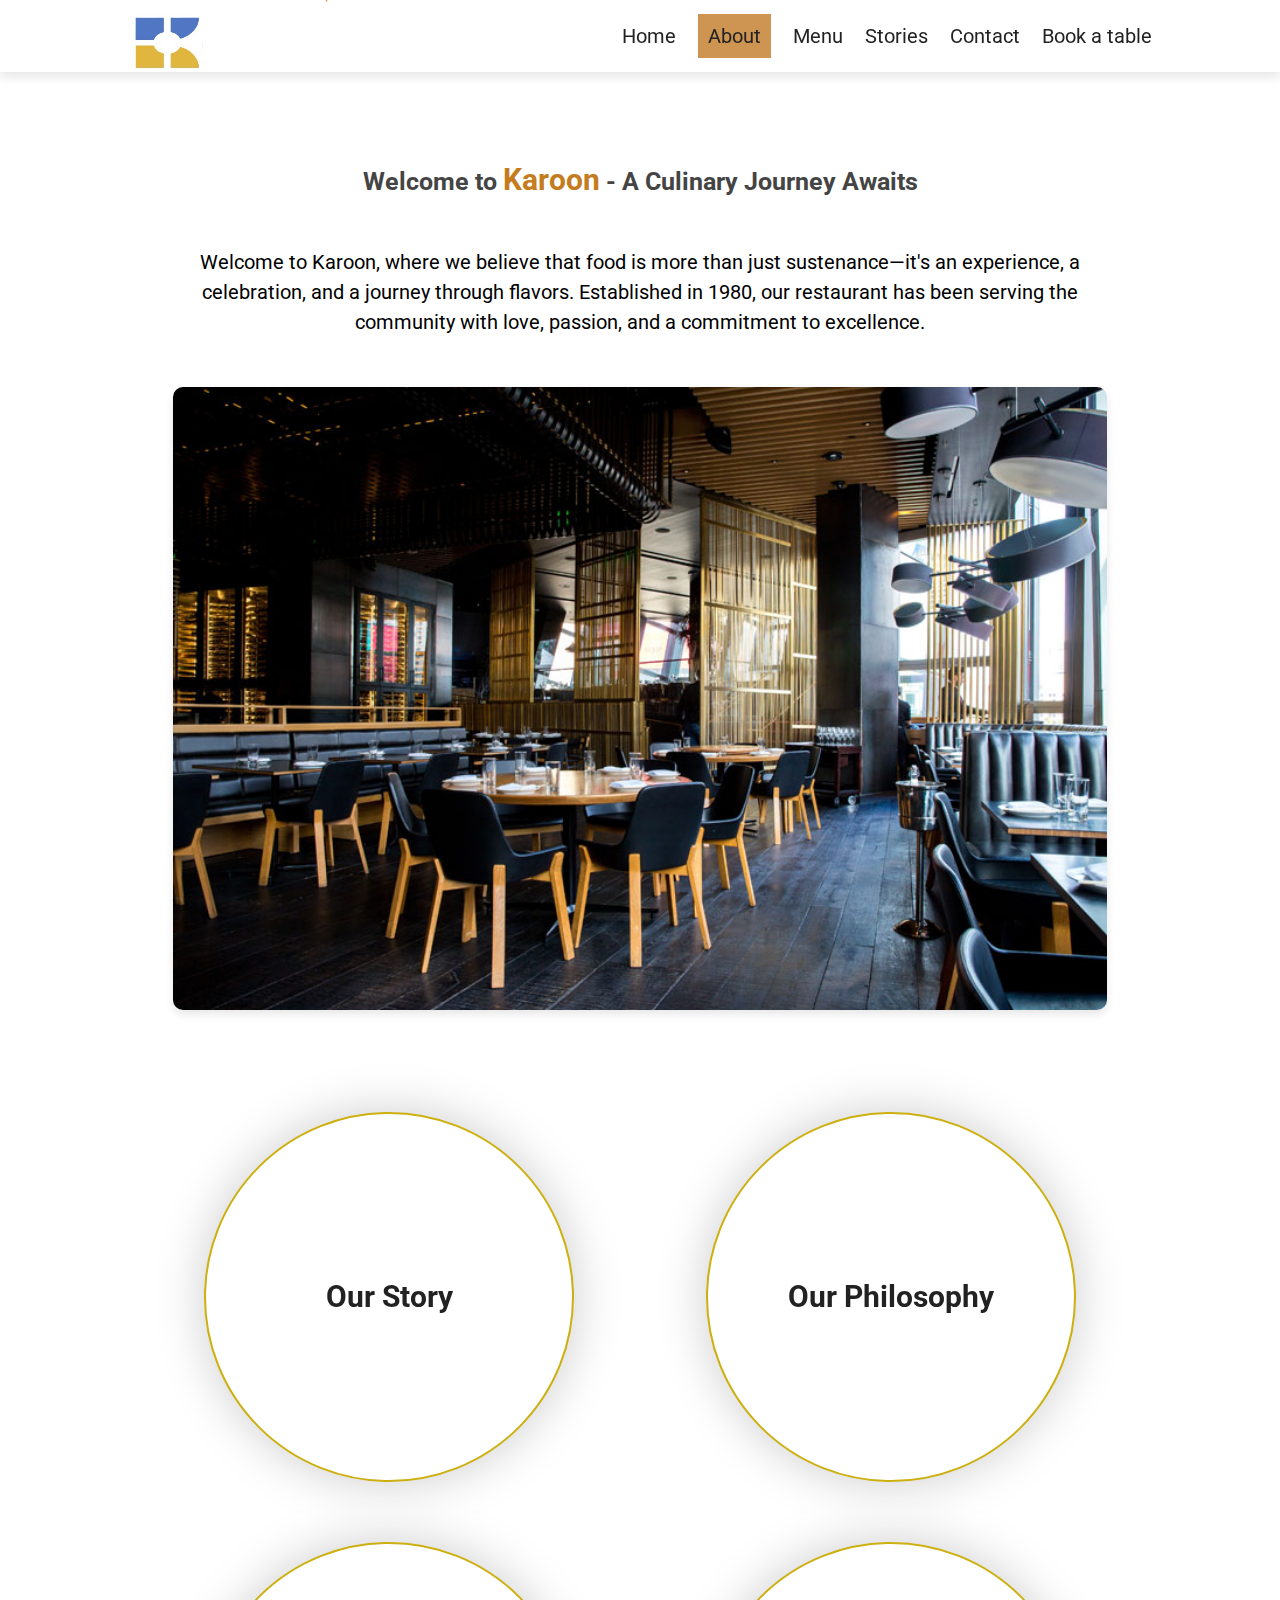
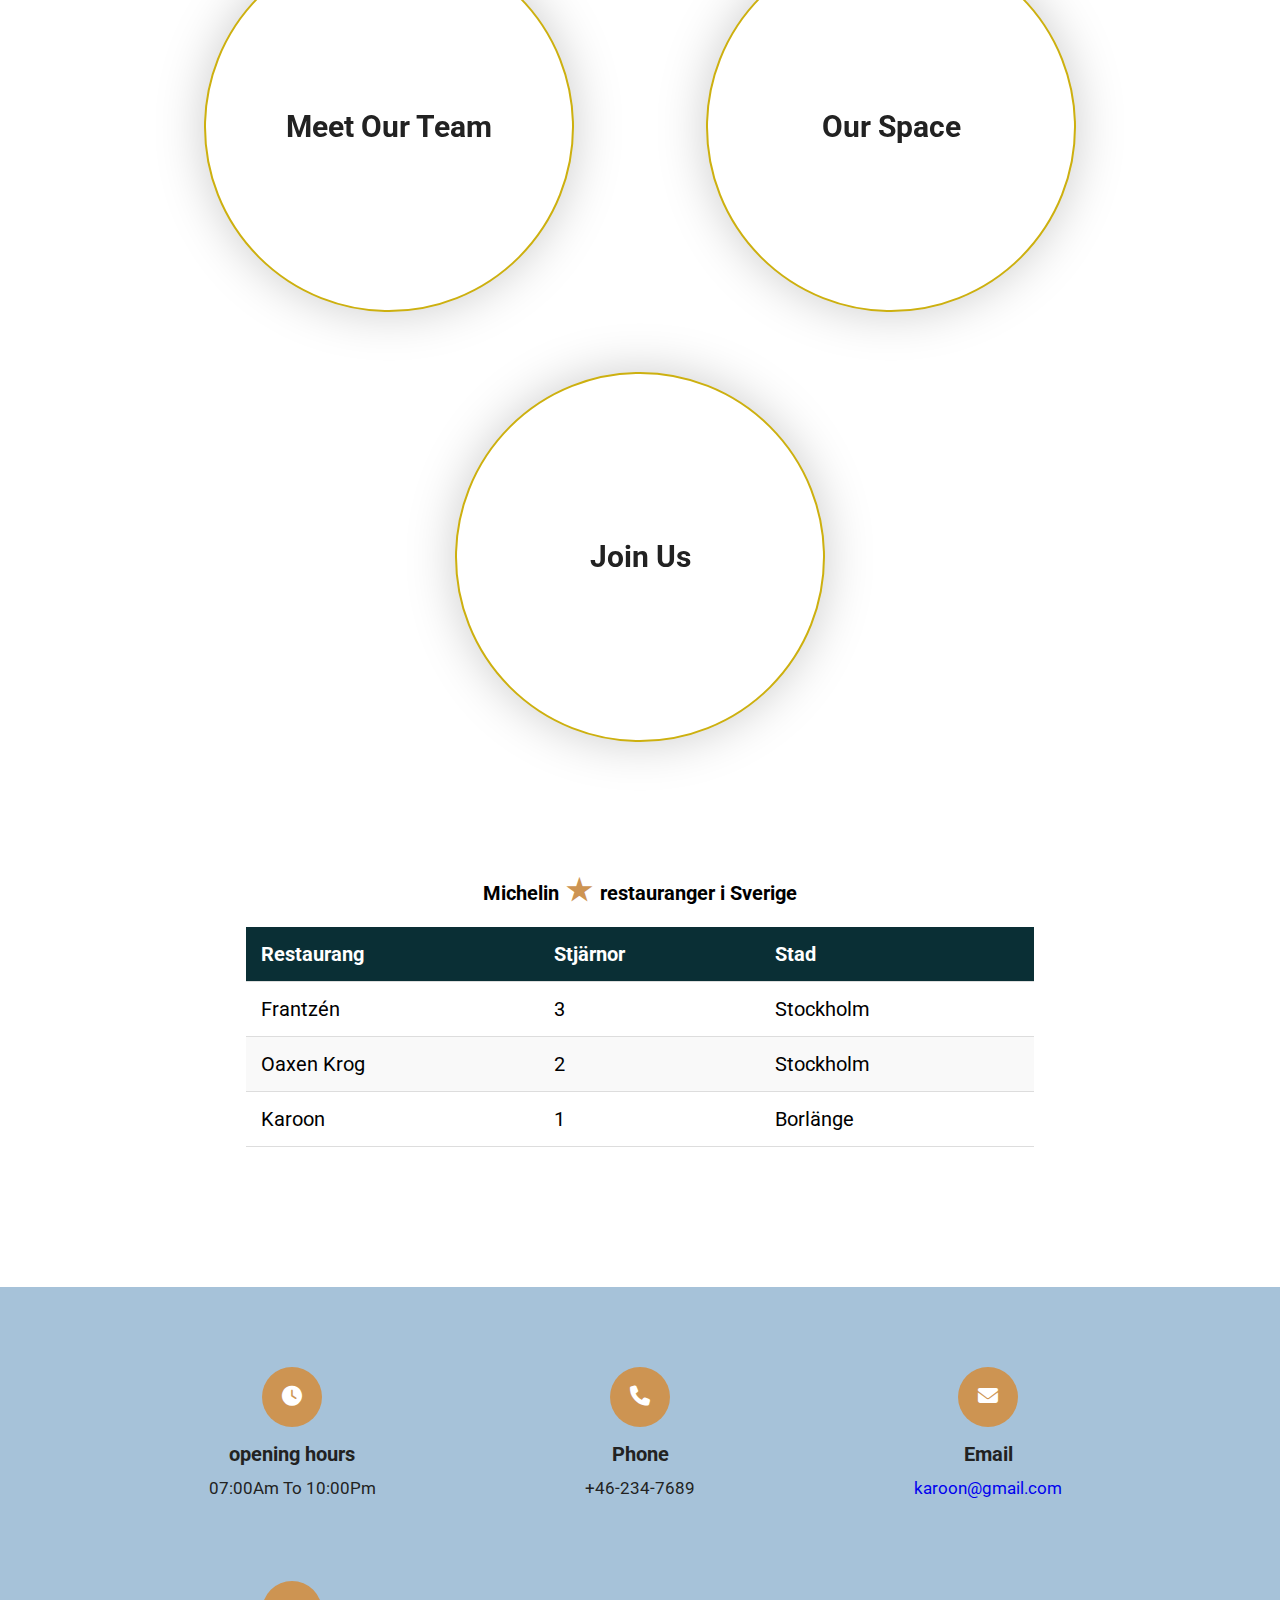
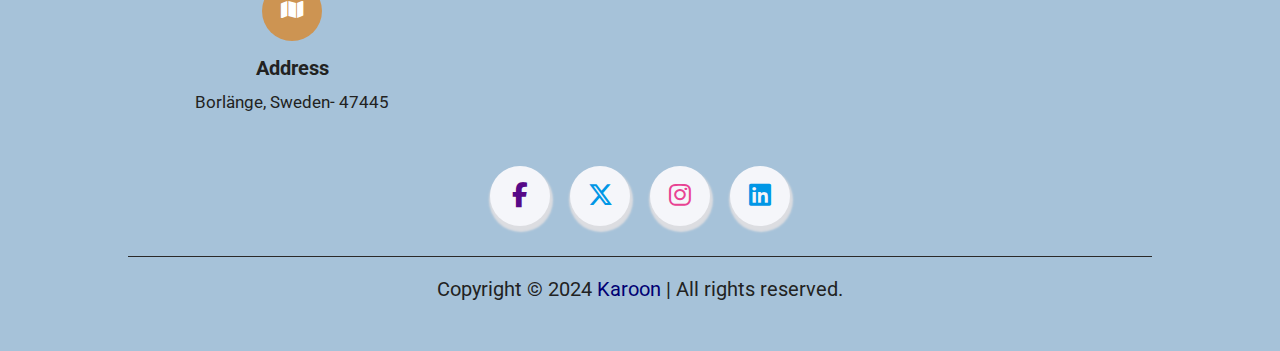
<file: html/about.html>
<!DOCTYPE html>
<html lang="en">

<head>
    <meta charset="UTF-8">
    <meta name="viewport" content="width=device-width, initial-scale=1.0">
    <link rel="stylesheet" href="/css/style.css" class="css">
    <link rel="stylesheet" href="https://cdnjs.cloudflare.com/ajax/libs/font-awesome/6.5.2/css/all.min.css" class="css">
    <link rel="stylesheet" href="https://cdn.jsdelivr.net/npm/swiper@11/swiper-bundle.min.css" />
    <link rel="stylesheet" href="https://fonts.googleapis.com/css2?family=Roboto:wght@400;700&display=swap">
    <title>About - Karoon</title>
    <meta name="description"
        content="Learn about Karoon, our passion for exquisite cuisine, warm hospitality, and our commitment to creating a memorable dining experience. Discover our story and values.">


</head>

<body>
    <!--header section start-->
    <section class="header">
        <a href="/index.html" class="logo"><img src="/img/KAROON-1.jpg" alt="karoon logo"></a>
        <nav class="navbar">
            <a href="/index.html">Home</a>
            <a class="active" href="#">About</a>
            <a href="/html/menu.html">Menu</a>
            <a href="/html/stories.html">Stories</a>
            <a href="/html/contact.html">Contact</a>
            <a href="/html/reservation.html">Book a table</a>

        </nav>
        <div id="menu-btn" class="fas fa-bars">

        </div>


    </section>
    <!--header section end-->

    <!-- About Us Section -->

    <section class="history">
        <div class="container">
            <header class="welcome">
                <h1>Welcome to <span>Karoon</span> - A Culinary Journey Awaits</h1>
                <p>Welcome to Karoon, where we believe that food is more than just
                    sustenance—it's an experience, a celebration, and a journey through flavors. Established
                    in 1980, our restaurant has been serving the community with love, passion, and a
                    commitment to excellence.</p>
                <img src="/img/image_6.jpg" alt="karoon Interior" class="restaurant-img">
            </header>
            <section class="about">
                <div class="flip-card">
                    <div class="flip-card-inner">
                        <div class="flip-card-front">

                            <h2>Our Story</h2>

                        </div>
                        <div class="flip-card-back">

                            <p>At Karoon, we specialize in Middle Eastern Cuisine, blending traditional recipes with
                                modern techniques to create dishes that are both nostalgic and innovative. Our chefs use
                                only the freshest ingredients, sourced locally whenever possible, to ensure that every
                                bite is full of flavor and authenticity.</p>
                        </div>
                    </div>
                </div>

                <div class="flip-card">
                    <div class="flip-card-inner">
                        <div class="flip-card-front">
                            <h2>Our Philosophy</h2>
                        </div>
                        <div class="flip-card-back">
                            <p>Our philosophy is simple: great food, great service, and a warm, welcoming atmosphere. We
                                strive to make every visit to Karoon a memorable experience, whether you're
                                here for a romantic dinner, a family gathering, or a casual meal with friends. We
                                believe in the power of food to bring people together, and we take pride in offering a
                                space where everyone feels at home.</p>
                        </div>
                    </div>
                </div>

                <div class="flip-card">
                    <div class="flip-card-inner">
                        <div class="flip-card-front">
                            <h2>Meet Our Team</h2>
                        </div>
                        <div class="flip-card-back">
                            <p>Our talented team is the heart and soul of Karoon. From our chefs, who bring
                                creativity and expertise to every dish, to our friendly waitstaff, who are always ready
                                to go the extra mile, we are dedicated to providing you with the best dining experience
                                possible. We are a family, and we welcome you to join us.</p>
                        </div>
                    </div>
                </div>

                <div class="flip-card">
                    <div class="flip-card-inner">
                        <div class="flip-card-front">
                            <h2>Our Space</h2>
                        </div>
                        <div class="flip-card-back">
                            <p>Step into Karoon and you'll find an inviting ambiance that reflects our
                                commitment to quality and comfort. Our decor is a blend of Scandinavian Simplicity,
                                creating a space that is both elegant and relaxed. Whether you're seated in our main
                                dining area, at our cozy bar, or on our charming outdoor patio, you'll find the perfect
                                spot to enjoy your meal.</p>
                        </div>
                    </div>
                </div>

                <div class="flip-card">
                    <div class="flip-card-inner">
                        <div class="flip-card-front">
                            <h2>Join Us</h2>
                        </div>
                        <div class="flip-card-back">
                            <p>Come and experience the best of Middle Eastern Cuisine at Karoon. We are open
                                24/7 and offer both dine-in and takeout options. Reservations are
                                recommended, especially on weekends and special occasions. We look forward to welcoming
                                you and sharing our passion for great food and hospitality.</p>
                        </div>
                    </div>
                </div>
            </section>

            <section class="michelin-stars">
                <h2>Michelin<span> ★ </span> restauranger i Sverige</h2>
                <table id="michelin-table">
                    <thead>
                        <tr>
                            <th>Restaurang</th>
                            <th>Stjärnor</th>
                            <th>Stad</th>
                        </tr>
                    </thead>
                    <tbody>
                        <tr>
                            <td>Frantzén</td>
                            <td>3</td>
                            <td>Stockholm</td>
                        </tr>
                        <tr>
                            <td>Oaxen Krog</td>
                            <td>2</td>
                            <td>Stockholm</td>
                        </tr>
                        <tr>
                            <td>Karoon</td>
                            <td>1</td>
                            <td>Borlänge</td>
                        </tr>
                    </tbody>
                </table>
            </section>
        </div>
    </section>

    <!--footer section-->
    <section class="footer">
        <div class="icon-container">
            <div class="icons">
                <i class="fas fa-clock"></i>
                <h3>opening hours</h3>
                <p>07:00Am To 10:00Pm</p>
            </div>
            <div class="icons">
                <i class="fas fa-phone"></i>
                <h3>Phone</h3>
                <p>+46-234-7689</p>
            </div>
            <div class="icons">
                <i class="fas fa-envelope"></i>
                <h3>Email</h3>
                <p> <a href="mailto:karoon@gmail.com">karoon@gmail.com</a></p>
            </div>
            <div class="icons">
                <i class="fas fa-map"></i>
                <h3>Address</h3>
                <p>Borlänge, Sweden- 47445</p>
            </div>
        </div>
        <div class="share">
            <a href="https://www.facebook.com/" class="facebook fab fa-facebook-f"></a>
            <a href="https://twitter.com/" class="x fab fa-x-twitter"></a>
            <a href="https://www.instagram.com/" class="insta fab fa-instagram"></a>
            <a href="https://www.linkedin.com/" class="linkedin fab fa-linkedin"></a>
        </div>
        <div class="credit">Copyright &copy; 2024 <span> Karoon</span> | All rights reserved.</div>

    </section>











    <script src="https://cdn.jsdelivr.net/npm/swiper@11/swiper-bundle.min.js"></script>
    <script type="module" src="/js/script.js"></script>

</body>

</html>
</file>
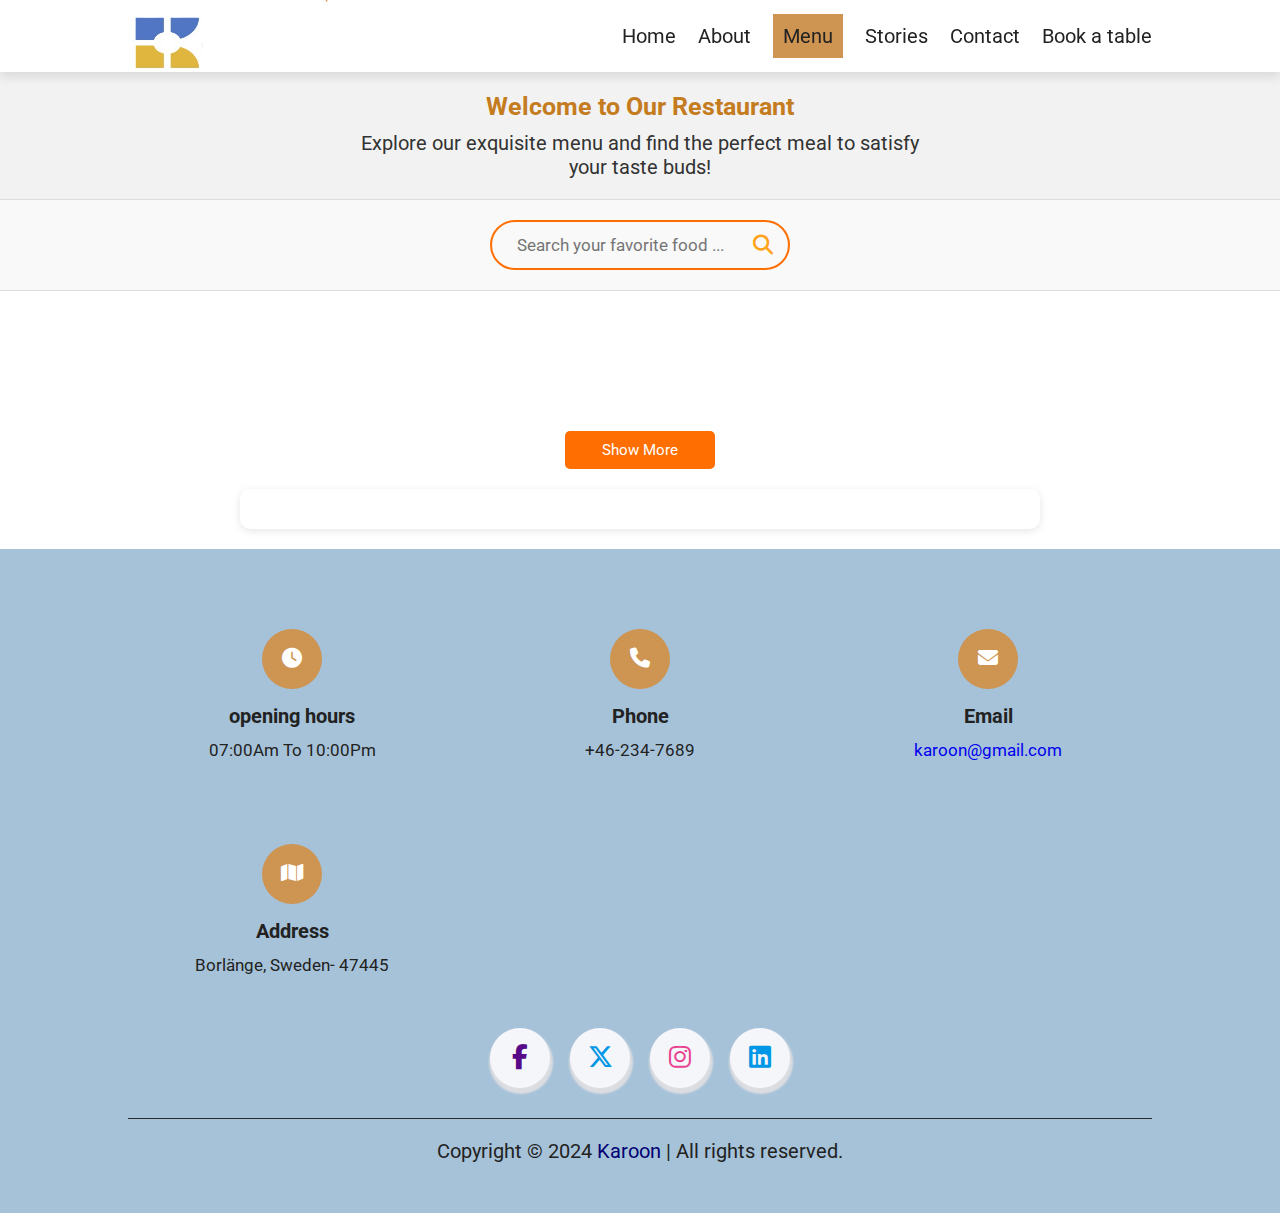
<file: html/menu.html>
<!DOCTYPE html>
<html lang="en">

<head>
    <meta charset="UTF-8">
    <meta name="viewport" content="width=device-width, initial-scale=1.0">
    <link rel="stylesheet" href="/css/style.css" class="css">

    <link rel="stylesheet" href="https://cdnjs.cloudflare.com/ajax/libs/font-awesome/6.5.2/css/all.min.css" class="css">
    <link rel="stylesheet" href="https://cdn.jsdelivr.net/npm/swiper@11/swiper-bundle.min.css" />
    <title>Menu - Karoon</title>
    <meta name="description"
        content="Explore the diverse menu at Karoon! From appetizers to desserts, enjoy our exquisite cuisine crafted with the finest ingredients.">

</head>

<body>
    <!--header section start-->
    <section class="header">
        <a href="/index.html" class="logo"><img src="/img/KAROON-1.jpg" alt="karoon logo"></a>
        <nav class="navbar">
            <a href="/index.html">Home</a>
            <a href="/html/about.html">About</a>
            <a class="active" href="#">Menu</a>
            <a href="/html/stories.html">Stories</a>
            <a href="/html/contact.html">Contact</a>
            <a href="/html/reservation.html">Book a table</a>

        </nav>
        <div id="menu-btn" class="fas fa-bars"></div>


    </section>
    <!--header section end-->
    <section class="head">
        <h1>Welcome to Our Restaurant</h1>
        <p>Explore our exquisite menu and find the perfect meal to satisfy your taste buds!</p>
    </section>
    <section class="search-section">
        <form class="input-container">
            <input type="text" class="input" placeholder="Search your favorite food ..." />

            <i class="fa-solid fa-magnifying-glass magnifier"></i>
        </form>
    </section>
    <main>
        <section class="ingredients">
            <!-- Cards will be dynamically inserted here -->
        </section>
        <button class="load-more">Show More</button>
    </main>
    <section id="meal-details" class="meal-details">
        <!-- Meal details will be displayed here -->
    </section>


    <!--footer section-->
    <section class="footer">
        <div class="icon-container">
            <div class="icons">
                <i class="fas fa-clock"></i>
                <h3>opening hours</h3>
                <p>07:00Am To 10:00Pm</p>
            </div>
            <div class="icons">
                <i class="fas fa-phone"></i>
                <h3>Phone</h3>
                <p>+46-234-7689</p>
            </div>
            <div class="icons">
                <i class="fas fa-envelope"></i>
                <h3>Email</h3>
                <p> <a href="mailto:karoon@gmail.com">karoon@gmail.com</a></p>
            </div>
            <div class="icons">
                <i class="fas fa-map"></i>
                <h3>Address</h3>
                <p>Borlänge, Sweden- 47445</p>
            </div>
        </div>
        <div class="share">
            <div class="share">
                <a href="https://www.facebook.com/" class="facebook fab fa-facebook-f"></a>
                <a href="https://twitter.com/" class="x fab fa-x-twitter"></a>
                <a href="https://www.instagram.com/" class="insta fab fa-instagram"></a>
                <a href="https://www.linkedin.com/" class="linkedin fab fa-linkedin"></a>
            </div>
        </div>
        <div class="credit">Copyright &copy; 2024 <span> Karoon</span> | All rights reserved.</div>

    </section>











    <script src="https://cdn.jsdelivr.net/npm/swiper@11/swiper-bundle.min.js"></script>

    <script type="module" src="/js/script.js"></script>

</body>

</html>
</file>
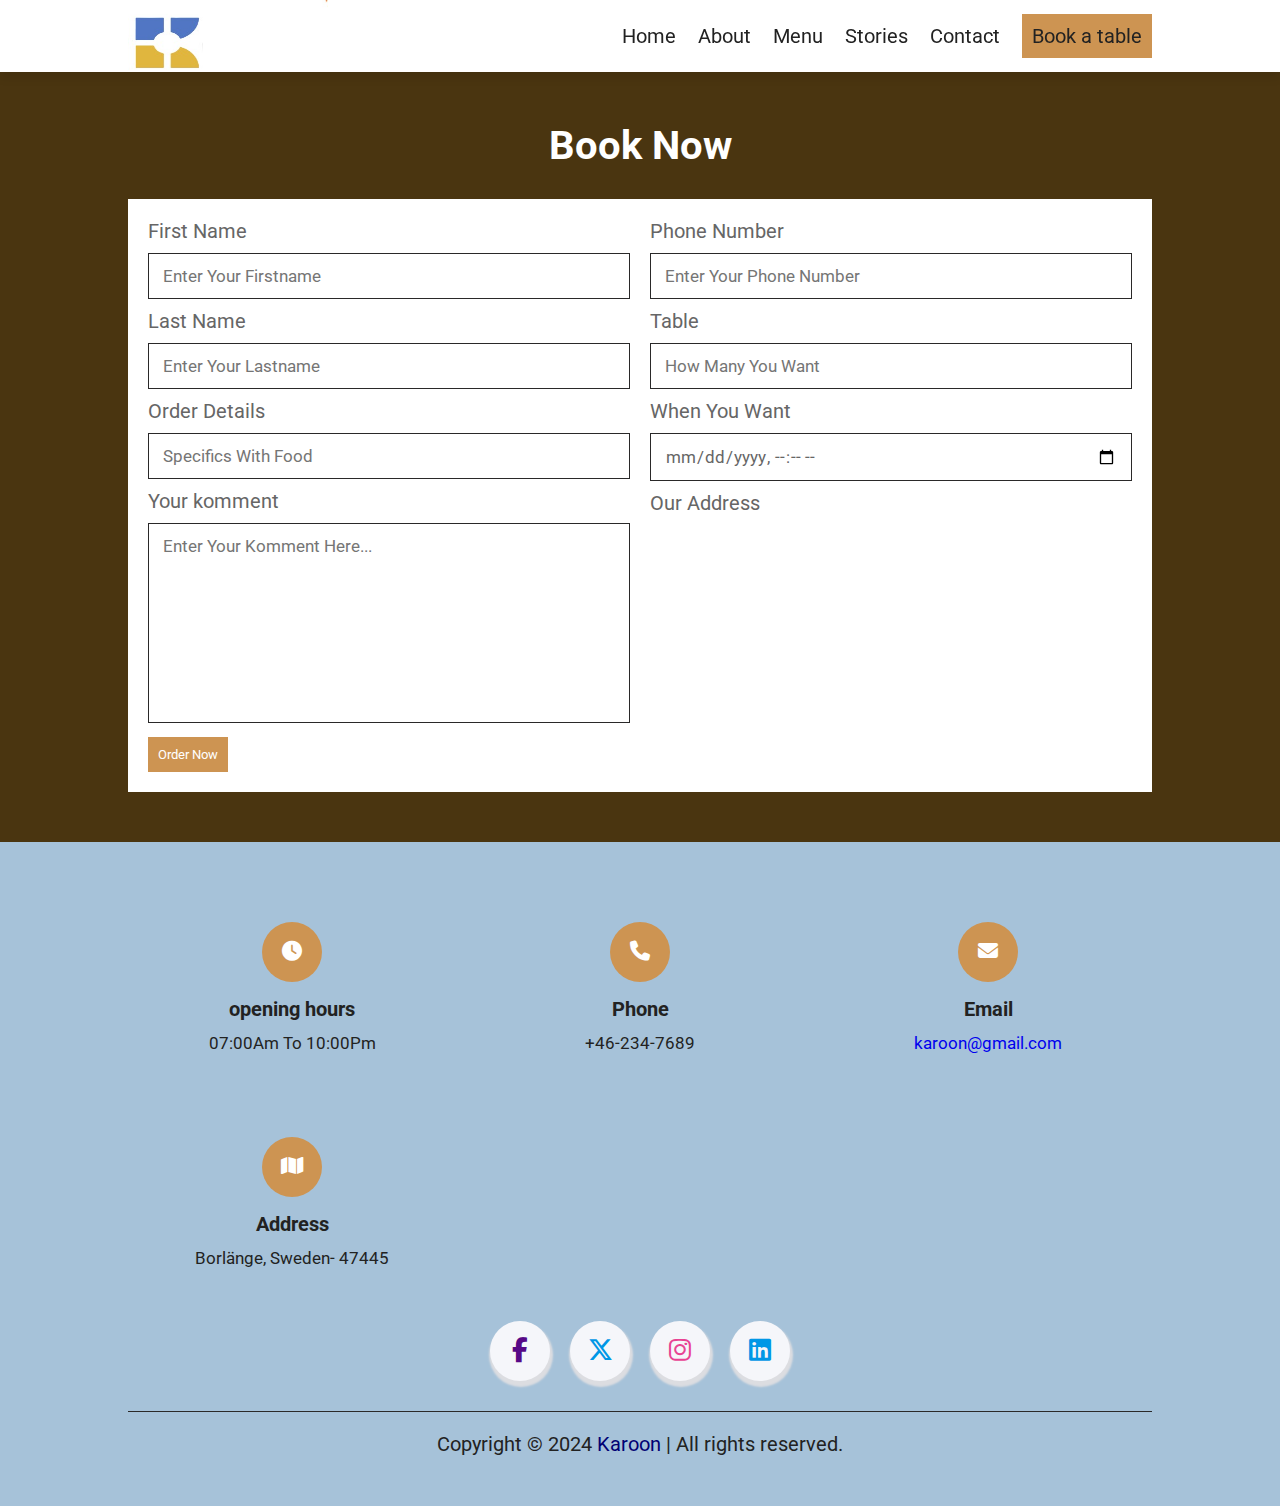
<file: html/reservation.html>
<!DOCTYPE html>
<html lang="en">

<head>
    <meta charset="UTF-8">
    <meta name="viewport" content="width=device-width, initial-scale=1.0">
    <link rel="stylesheet" href="/css/style.css" class="css">
    <link rel="stylesheet" href="https://cdnjs.cloudflare.com/ajax/libs/font-awesome/6.5.2/css/all.min.css" class="css">
    <link rel="stylesheet" href="https://cdn.jsdelivr.net/npm/swiper@11/swiper-bundle.min.css" />
    <title>Book a table - Karoon</title>
    <meta name="description"
        content="Make a reservation at Karoon! Enjoy a memorable dining experience with our exquisite cuisine and warm hospitality. Book your table online or call us today.">

</head>

<body>
    <!--header section start-->
    <section class="header">
        <a href="/index.html" class="logo"><img src="/img/KAROON-1.jpg" alt="karoon logo"></a>
        <nav class="navbar">
            <a href="/index.html">Home</a>
            <a href="/html/about.html">About</a>
            <a href="/html/menu.html">Menu</a>
            <a href="/html/stories.html">Stories</a>
            <a href="/html/contact.html">Contact</a>
            <a class="active" href="#">Book a table</a>

        </nav>
        <div id="menu-btn" class="fas fa-bars">

        </div>


    </section>
    <section class="order">
        <div class="heading">
            <span></span>
            <h3>Book Now</h3>
        </div>
        <form>
            <div class="box-container">
                <div class="box">
                    <div class="inputBox">
                        <span>First Name</span>
                        <input type="text" placeholder="Enter your firstname" required>
                    </div>
                    <div class="inputBox">
                        <span>Last Name</span>
                        <input type="text" placeholder="Enter your lastname" required>
                    </div>
                    <div class="inputBox">
                        <span>Order Details</span>
                        <input type="text" placeholder="Specifics with Food">
                    </div>
                    <div class="inputBox">
                        <span>Your komment</span>
                        <textarea name="komment" placeholder="Enter your komment here..." cols="30"
                            rows="10"></textarea>
                    </div>
                </div>
                <div class="box">
                    <div class="inputBox">
                        <span>Phone Number</span>
                        <input type="tel" placeholder="Enter your phone number" pattern="[0-9]{5}[-][0-9]{7}[-][0-9]{1}"
                            required>
                    </div>
                    <div class="inputBox">
                        <span>Table</span>
                        <input type="number" placeholder="How many you want" required>
                    </div>
                    <div class="inputBox">
                        <span>When You Want</span>
                        <input type="datetime-local" required>
                    </div>
                    <div class="inputBox">
                        <span>Our Address</span>
                        <iframe class="map"
                            src="https://www.google.com/maps/embed?pb=!1m18!1m12!1m3!1d3931.1192789793067!2d15.428944177333383!3d60.485494217944634!2m3!1f0!2f0!3f0!3m2!1i1024!2i768!4f13.1!3m3!1m2!1s0x46677e86aeeac879%3A0x28c09ed06a63ed21!2sBorl%C3%A4nge%20centrum!5e0!3m2!1ssv!2sse!4v1721681947746!5m2!1ssv!2sse"
                            width="600" height="450" style="border:0;" allowfullscreen="" loading="lazy"></iframe>
                    </div>
                </div>
            </div>
            <input type="submit" value="Order Now" class="btn">
        </form>

    </section>
    <!--header section end-->
    <!--footer section-->
    <section class="footer">
        <div class="icon-container">
            <div class="icons">
                <i class="fas fa-clock"></i>
                <h3>opening hours</h3>
                <p>07:00Am To 10:00Pm</p>
            </div>
            <div class="icons">
                <i class="fas fa-phone"></i>
                <h3>Phone</h3>
                <p>+46-234-7689</p>
            </div>
            <div class="icons">
                <i class="fas fa-envelope"></i>
                <h3>Email</h3>
                <p> <a href="mailto:karoon@gmail.com">karoon@gmail.com</a></p>
            </div>
            <div class="icons">
                <i class="fas fa-map"></i>
                <h3>Address</h3>
                <p>Borlänge, Sweden- 47445</p>
            </div>
        </div>
        <div class="share">
            <div class="share">
                <a href="https://www.facebook.com/" class="facebook fab fa-facebook-f"></a>
                <a href="https://twitter.com/" class="x fab fa-x-twitter"></a>
                <a href="https://www.instagram.com/" class="insta fab fa-instagram"></a>
                <a href="https://www.linkedin.com/" class="linkedin fab fa-linkedin"></a>
            </div>
        </div>
        <div class="credit">Copyright &copy; 2024 <span> Karoon</span> | All rights reserved.</div>

    </section>











    <script src="https://cdn.jsdelivr.net/npm/swiper@11/swiper-bundle.min.js"></script>
    <script type="module" src="/js/script.js"></script>

</body>

</html>
</file>
<file: css/style.css>
@import url('https://fonts.googleapis.com/css2?family=Roboto:ital,wght@0,100;0,300;0,400;0,500;0,700;0,900;1,100;1,300;1,400;1,500;1,700;1,900&display=swap');
@import url('https://fonts.googleapis.com/css2?family=Dancing+Script:wght@400..700&family=Roboto:ital,wght@0,100;0,300;0,400;0,500;0,700;0,900;1,100;1,300;1,400;1,500;1,700;1,900&display=swap');
@import url('https://fonts.googleapis.com/css2?family=Pacifico&display=swap');
@import url('https://fonts.googleapis.com/css2?family=Honk&display=swap');

:root {
    --black: #222;
    --white: #fff;
    --light-black: #666;
    --light-white: #ccc;
    --light-grey: #eee;
    --dark-grey: #333;
    --dark-bg: rgba(0, 0, 0, 0.7);
    --light-bg: #f5f5f5;
    --dark-blue: #0a2f35;
    --peru: #cd9452;
    --border: 0.1rem solid #2a2929;
    --box-shadow: 0 .5rem 1rem rgba(0, 0, 0, .1);
}

* {
    padding: 0;
    margin: 0;
    box-sizing: border-box;
    font-family: "Roboto", sans-serif;
    outline: none;
    border: none;
    text-decoration: none;
    transition: all 0.4s cubic-bezier(.43, 1.1, .62, 1.08);
}

*>img {
    user-select: none;
    pointer-events: none;
}

html {
    font-size: 62.5%;
    overflow-x: hidden;
    scroll-behavior: smooth;
    scroll-padding-top: 6rem;
}

html::-webkit-scrollbar {
    width: 1rem;
}

html::-webkit-scrollbar-track {
    background-color: var(--white);
}

html::-webkit-scrollbar-thumb {
    background-color: var(--peru);
}

section {
    padding: 5rem 10%;
}

.header {
    padding-top: 0rem;
    padding-bottom: 0rem;
    display: flex;
    align-items: center;
    justify-content: space-between;
    box-shadow: var(--box-shadow);
    position: sticky;
    top: 0;
    left: 0;
    right: 0;
    background: var(--white);
    z-index: 1000;
}


.logo img {
    width: 200px;
    height: 70px;

}

.header .navbar a {
    font-size: 2rem;
    margin-left: 2rem;
    color: var(--black);
}

.navbar .active {
    background-color: var(--peru);
    padding: 1rem;
}

.header .navbar a:hover {
    color: var(--black);
}



.s1 {
    background-image: url(/img/about.jpg);
    background-size: cover;
    background-repeat: no-repeat;
}

.s2 {
    background-image: url(/img/bg-hero.jpg);
    background-size: cover;
    background-repeat: no-repeat;
}

.s3 {
    background-image: url(/img/image_1.jpg);
    background-size: cover;
    background-repeat: no-repeat;
}

.s4 {
    background-image: url(/img/image_3.jpg);
    background-size: cover;
    background-repeat: no-repeat;
}

.t1 {
    background-image: url(/img/t1.jpg);
}

.t2 {
    background-image: url(/img/t2.jpg);
}

.t3 {
    background-image: url(/img/t3.jpg);
}

.t4 {
    background-image: url(/img/t4.jpg);
}


#menu-btn {
    margin-right: 2rem;
    font-size: 2.5rem;
    cursor: pointer;
    color: var(--black);
    display: none;
}

@keyframes fadeIn {
    0% {
        transform: translateY(-1rem) scale(0);
        opacity: 0;
    }
}

/* home section */
.home {
    padding: 0;
    background: var(--black);
}

.home .slide {
    min-height: 90vh;
    background-size: cover !important;
    background-position: center !important;
    position: relative;
    z-index: 0;
    display: flex;
    align-items: center;
    justify-content: center;
}

.home .slide::before {
    content: '';
    position: absolute;
    top: 0;
    left: 0;
    width: 100%;
    height: 100%;
    background: var(--dark-bg);
    z-index: -1;
}

.home .slide .content {
    text-align: center;
    width: 70rem;
    display: none;
}

.home .slide .content span {
    font-size: 3rem;
    display: block;
    padding-bottom: .5rem;
    color: var(--light-white);
    animation: fadeIn .4s cubic-bezier(0.54, 1.3, 0.63, 1.34) .2s backwards;
}

.home .slide .content h3 {
    font-size: 5vw;
    text-transform: uppercase;
    color: var(--white);
    text-shadow: 0 .5rem 1rem rgba(0, 0, 0, 0.7);
    line-height: 1;
    padding: 2rem 0;
    animation: fadeIn .4s cubic-bezier(0.54, 1.3, 0.63, 1.34) .4s backwards;
}

.home .swiper-slide-active .content {
    display: inline-block;
}

.swiper-button-next,
.swiper-button-prev {
    height: 5rem;
    width: 5rem;
    line-height: 5rem;
    color: var(--black);
}

.swiper-button-next:hover,
.swiper-button-prev:hover {
    background: var(--peru);
    color: var(--white);
}

.swiper-button-next::after,
.swiper-button-prev::after {
    font-size: 2rem;
}


.about {
    display: flex;
    align-items: center;
    flex-wrap: wrap;
    gap: 2rem;
}

.about .image {
    flex: 1 1 41rem;
}

.about .image img {
    width: 100%;
}

.about .content {
    flex: 1 1 41rem;
}

.about .content .title {
    font-size: 4rem;
    color: var(--black);
}

.about .content p {
    font-size: 2rem;
    color: var(--light-black);
    padding: 1rem 0;
    line-height: 2;
    margin-right: 100px;
}

.about .content a {
    font-size: 1.7rem;
}

.about .content .btn {
    background: rgb(243, 167, 4);
    color: var(--white);
    padding: 1rem;
    border-radius: 5px
}

.about .content .icon-container {
    display: flex;
    flex-wrap: wrap;
    gap: 2rem;
    margin-top: 3rem;
}

.about .content .icon-container .icons {
    flex: 1 1 16rem;
    text-align: center;
    background: var(--light-bg);
    padding: 3rem 2rem;


}

.about .content .icon-container .icons img {
    height: 5rem;
}

.about .content .icon-container .icons h3 {
    padding-top: 1rem;
    font-size: 2rem;
    color: var(--light-black);
    font-weight: normal;
}


.heading {
    text-align: center;
    margin-bottom: 3rem;
}

.heading span {
    font-size: 2.5rem;
    color: var(--peru)
}

.heading h3 {
    font-size: 4rem;
    color: var(--black)
}

.food {
    background: var(--light-bg);
}

.food .slide {
    text-align: center;
    padding: 4rem 2rem;
    border-radius: .5rem;
    transform: scale(.9);
    opacity: .5;
    margin-bottom: 4rem;
    cursor: pointer;
}

.swiper-horizontal>.swiper-pagination,
.swiper-pagination-bullets.swiper-pagination-horizontal {
    bottom: 0;
}



.food .swiper-slide-active {
    transform: scale(1);
    opacity: 1;
    background: var(--white);
    box-shadow: var(--box-shadow);
    border: var(--border);
}

.food .slide img {
    height: 25rem;
    width: 25rem;
    margin-bottom: 1rem;

}

.food .slide h3 {
    font-size: 2.5rem;
    padding: 1rem 0;
    color: var(--black);
}

.food .slide .price {
    font-size: 2.5rem;
    color: var(--peru);
}


/* section team */


.team-section {
    padding: 4rem 0;
    background-color: #0b0d17;
    color: #fff;
    text-align: center;
}

.section-title h2 {
    font-size: 2.5rem;
    font-weight: 700;
    text-transform: uppercase;
    margin-bottom: 2rem;
    position: relative;
    display: inline-block;
    color: var(--black);
}

.section-title h2::after {

    position: absolute;
    left: 50%;
    bottom: -10px;
    transform: translateX(-50%);
    font-size: 2rem;
    color: #ffc107;
    text-transform: uppercase;
    letter-spacing: 2px;
    margin-top: 2rem;
}

.row {
    display: flex;
    flex-wrap: wrap;
    justify-content: center;
    gap: 2rem;
}

.team-item {
    background-color: #1c1e2a;
    border-radius: 10px;
    overflow: hidden;
    width: 280px;
    box-shadow: 0 4px 8px rgba(0, 0, 0, 0.1);
    transition: transform 0.3s ease-in-out;
}

.team-item:hover {
    transform: translateY(-10px);
}

.team-item img {
    width: 100%;
    height: auto;
    display: block;
    object-fit: cover;
}

.team-info {
    padding: 1rem;
}

.team-info h2 {
    font-size: 2rem;
    font-weight: 600;
    margin: 0.5rem 0;
}

.team-info p {
    font-size: 1.3rem;
    color: #ffc107;
}

@media (max-width: 768px) {
    .row {
        flex-direction: column;
        align-items: center;
    }

    .team-item {
        width: 100%;
        max-width: 400px;
    }

    .about .content p,
    h3,
    a {
        margin-left: 2rem;
    }

}


/* end section team */





.footer {
    text-align: center;
    /*background-color: #333946 !important;*/
    background: #a6c2d9 !important;
}

.footer .icon-container {
    display: grid;
    grid-template-columns: repeat(auto-fit, minmax(25rem, 1fr));
    gap: 2rem;
}

.footer .icon-container .icons {
    text-align: center;
    padding: 3rem 2rem;
}

.footer .icon-container .icons i {
    height: 6rem;
    width: 6rem;
    border-radius: 50%;
    background: var(--peru);
    color: var(--white);
    margin-bottom: .5rem;
    line-height: 5.8rem;
    font-size: 2rem;
}

.footer .icon-container .icons h3 {
    font-size: 2rem;
    color: var(--black);
    padding: 1rem 0;
}

.footer .icon-container .icons p {
    line-height: 1.5;
    font-size: 1.7rem;
    color: var(--black);
    text-transform: none;
}

.footer .share {
    margin: 2rem 0;
}

.footer .share a {
    height: 6rem;
    width: 6rem;
    border-radius: 50px;
    line-height: 5.8rem;
    color: var(--black);
    background: #f5f6fa;
    box-shadow: 1px 4px 2px 2px #dcdde1;
    margin: 0 .9rem;
    font-size: 2.5rem;
}

.footer .share a:hover {
    background: rgba(136, 132, 132, 0.087);
}

.footer .credit {
    padding-top: 2rem;
    margin-top: 3rem;
    border-top: var(--border);
    font-size: 2rem;
    color: var(--black);
}

.footer .credit span {
    color: #000073;
}

.footer .share .insta {
    color: #e84393;
}

.footer .share .x {
    color: #0097e6;
}

.footer .share .facebook {
    color: #570987;
}

.footer .share .linkedin {
    color: #0097e6;
}




/* media queries */
@media (max-width: 1200px) {
    section {
        padding: 3rem 5%;
    }
}

@media (max-width: 991px) {
    section {
        padding: 3rem 2%;
    }

    html {
        font-size: 55%;
    }

    .home .slide .content h3 {
        font-size: 15vw;
    }
}

/* Responsive Styles */


@media (max-width: 768px) {
    #menu-btn {
        display: inline-block;
    }

    .fa-times {
        transform: rotate(180deg);
    }

    .header .navbar {
        position: absolute;
        top: 99%;
        left: 0;
        right: 0;
        background-color: var(--white);
        border-top: var(--border);
        clip-path: polygon(0 0, 100% 0, 100% 0, 0 0);
    }

    .header .navbar.active {
        clip-path: polygon(0 0, 100% 0, 100% 100%, 0 100%);
    }

    .header .navbar a {
        display: block;
        margin: 2rem;
    }

    .swiper-button-next,
    .swiper-button-prev {
        top: auto !important;
        bottom: 1rem !important;
        transform: translateY(0) !important;
    }

    .about .about-img img {
        margin-bottom: 20px;
    }

    .flip-card {

        width: 200px;
        height: 200px;

    }
}

@media (max-width: 450px) {
    html {
        font-size: 50%;
    }

    .home .slide .content h3 {
        font-size: 6rem;
    }

    .flip-card {

        width: 200px;
        height: 200px;

    }

    .visit-details {
        flex-direction: column;
        align-items: center;
    }

    .visit-hours,
    .visit-contact {
        width: 100%;
        text-align: center;
        margin-bottom: 20px;
    }

    .logo img {
        width: 100px;
        height: 40px;

    }
}




.section {
    padding: 60px 0;
    background-color: #f9f9f9;
}

.sec-wp {
    max-width: 1200px;
    margin: 0 auto;
}

.sec-title {
    margin-bottom: 50px;
}

.sec-sub-title {
    color: #FFCA28;
    font-weight: 500;
    text-transform: uppercase;
}

.h2-title {
    font-size: 36px;
    font-weight: 700;
    margin-bottom: 20px;
}

.h2-title span {
    color: #FFCA28;
}

.sec-title-shape img {
    width: 150px;
    margin: 0 auto;
}

.menu-tab {
    margin-bottom: 50px;
    position: relative;
}

.menu-tab ul {
    list-style: none;
    padding: 0;
    display: flex;
    justify-content: center;
    gap: 30px;
    position: relative;
}

.menu-tab ul .filter {
    display: flex;
    flex-direction: column;
    align-items: center;
    cursor: pointer;
    font-weight: 500;
}

.menu-tab ul .filter img {
    width: 50px;
    height: 50px;
    margin-bottom: 10px;
}

.filter-active {
    position: absolute;
    bottom: -5px;
    height: 3px;
    width: 60px;
    background-color: #FFCA28;
    transition: all 0.3s ease-in-out;
    border-radius: 50px;
}

.menu-list-row {
    display: flex;
    flex-wrap: wrap;
    gap: 30px;
}







/* Section Styles */
.section {
    padding: 60px 0;
}

.sec-wp {
    max-width: 1200px;
    margin: 0 auto;
    padding: 0 15px;
}

.sec-title {
    margin-bottom: 40px;
}

.h2-title {
    font-size: 36px;
    color: #333;
    font-weight: 700;
}

.h2-title span {
    color: #e67e22;
}

.sec-title-shape img {
    display: block;
    margin: 20px auto 0;
}

/* Testimonials Styles */
.testimonials {
    background-color: #fff;
    border-radius: 10px;
    box-shadow: 0 10px 20px rgba(0, 0, 0, 0.1);
    overflow: hidden;
    display: flex;
    align-items: center;
}

.testimonials-img img {
    width: 100%;
    border-radius: 10px 0 0 10px;
}

.testimonials-box {
    background-color: #fff;
    border-radius: 10px;
    box-shadow: 0 5px 15px rgba(0, 0, 0, 0.1);
    padding: 20px;
    margin-bottom: 30px;
}

.testimonial-box-top {
    display: flex;
    align-items: center;
    margin-bottom: 15px;
}

.testimonials-box-img {
    width: 60px;
    height: 60px;
    border-radius: 50%;
    overflow: hidden;
    margin-right: 15px;
    background-size: cover;
    background-position: center;

}

.star-rating-wp {
    display: flex;
    align-items: center;
}

.star-rating {
    display: inline-block;
    position: relative;
    font-size: 24px;

}


.star-rating::before {
    content: "★★★★★";
    color: #f39c12;

    /* Gray color for base stars */
}

.h3-title {
    font-size: 18px;
    color: #f0a309;
    margin: 0;
}

.testimonials-box-text p {
    font-size: 2rem;
    line-height: 3rem;
    color: var(--black);
    margin: 10px;
}

/* Responsive Styles */
@media (max-width: 768px) {
    .testimonials {
        flex-direction: column;
    }

    .testimonials-img img {
        border-radius: 10px 10px 0 0;
    }

    .sec-title {
        text-align: center;
    }
}
























.order {
    background: #4A3510;
}

.order .heading span {
    color: var(--white);
}

.order .heading h3 {
    color: var(--white);
}

.order form {
    padding: 2rem;
    background: var(--white);
    box-shadow: var(--border);
}

.order form .box-container {
    display: flex;
    flex-wrap: wrap;
    gap: 2rem;
}

.order form .box-container .box {
    flex: 1 1 41rem;
}

.order form .box-container .box .inputBox input,
.order form .box-container .box .inputBox textarea {
    width: 100%;
    margin: 1rem 0;
    padding: 1.2rem 1.4rem;
    font-size: 1.7rem;
    color: var(--light-black);
    border: var(--border);
    text-transform: none;
}

.order form .box-container .box .inputBox input::placeholder,
.order form .box-container .box .inputBox textarea::placeholder {
    text-transform: capitalize;
}

.order form .box-container .box .inputBox input:focus,
.order form .box-container .box .inputBox textarea:focus {
    background: var(--peru);
    color: var(--white);
}

.order form .box-container .box .inputBox input:focus::placeholder,
.order form .box-container .box .inputBox textarea:focus::placeholder {
    color: var(--white);
}

.order form .box-container .box .inputBox textarea {
    height: 20rem;
    resize: none;
}

.order form .box-container .box .inputBox .map {
    height: 20rem;
    width: 100%;
    margin: 1rem 0;
    padding: .5rem 0;

}

.order form .box-container .box .inputBox span {
    color: var(--light-black);
    font-size: 2rem;

}

.btn {
    background: var(--peru);
    color: var(--white);
    padding: 1rem;
}






/* About Section Styles */
.about {
    padding: 60px 0;
    display: flex;
    flex-wrap: wrap;
    justify-content: space-around;
}

.container {
    width: 100%;
    background: white;
    background-size: cover;
    background-position: center;
    background-repeat: no-repeat;
    padding: 20px;
    border-radius: 10px;
    margin-top: 20px;
    text-align: center;
}

.container h1 {
    font-size: 2.5em;
    margin-bottom: 20px;
    color: #444;
}

.welcome h2 {
    font-size: 2em;
    margin-top: 20px;
    color: #555;
    padding-bottom: 10px;
    margin-bottom: 20px;
}

.welcome p {
    font-size: 2rem;
    margin: 50px 50px 50px 50px;
    line-height: 3rem;

}

.container span {
    color: #c47c1e;
    font-size: 3rem;

}

.restaurant-img {
    width: 95%;
    height: auto;
    border-radius: 10px;
    box-shadow: 0 4px 8px rgba(0, 0, 0, 0.1);
    margin-bottom: 20px;
}

.flip-card {
    background-color: transparent;
    width: 370px;
    height: 370px;
    perspective: 1000px;
    margin: 20px;
}

.flip-card-inner {
    position: relative;
    width: 100%;
    height: 100%;
    text-align: center;
    transition: transform 0.6s;
    transform-style: preserve-3d;
    border-radius: 50%;

}

.flip-card:hover .flip-card-inner {
    transform: rotateY(180deg);
}

.flip-card-front,
.flip-card-back {
    position: absolute;
    width: 100%;
    height: 100%;
    backface-visibility: hidden;
    display: flex;
    align-items: center;
    justify-content: center;
    padding: 20px;
    box-sizing: border-box;
    transition: border-radius 0.6s;

}


.flip-card-front {
    background-color: white;
    border: 2px solid rgb(205, 176, 15);
    border-radius: 50%;
    /* Make it a circle */
    box-shadow: 0 0 50px #ccc;
    animation: backgroundProgress 1.4s ease-in infinite alternate;
    /* Lägg till animation */
}

.flip-card-front h2 {
    color: var(--black);
    font-size: 3rem;
}

/* Animeringsnyckelramar */
@keyframes backgroundProgress {
    0% {
        filter: brightness(100%);
    }

    100% {
        filter: brightness(80%);
    }
}

.flip-card-back {
    background-color: var(--white);
    color: var(--black);
    transform: rotateY(180deg);
    border-bottom: 6px solid rgba(47, 9, 117, 0.475);
    border-top: 6px solid rgb(11, 115, 175);
    border-radius: 0;

}

.flip-card-back p {
    font-size: 2rem;
    line-height: 2.5rem;
    text-align: justify;

}

.flip-card:hover .flip-card-front {
    border-radius: 0;
}

.flip-card:hover .flip-card-back {
    border-radius: 0;
}


table {
    width: 100%;
    border-collapse: collapse;
    margin-bottom: 20px;
}

.michelin-stars h2 {
    font-size: 2rem;
    margin-bottom: 2rem;
}

.michelin-stars span {
    color: #cd9452;
}

th,
td {
    padding: 15px;
    text-align: left;
    border-bottom: 1px solid #ddd;
    font-size: 2rem;
}

th {
    background-color: var(--dark-blue);
    font-weight: 700;
    color: var(--white);
}

td {
    font-size: 2rem;
}

tr:nth-child(even) {
    background-color: #f9f9f9;
}

tr:hover {
    background-color: #f1f1f1;
}




#contact {
    padding: 3rem 0;
    background: var(--white);
    display: flex;
    justify-content: center;
}

.contact-container {
    display: flex;
    flex-direction: row;
    max-width: 1300px;
    width: 100%;
    background: #fff;
    box-shadow: 0 2px 10px rgba(0, 0, 0, 0.1);
    border-radius: 8px;
    overflow: hidden;
}

.contact-img {
    flex: 1;
    min-width: 200px;
    max-width: 50%;
}

.contact-img img {
    display: block;
    width: 100%;
    height: auto;
    object-position: center;
    object-fit: cover;
}

.form-container {
    padding: 1rem 2rem;
    flex: 1;
    max-width: 50%;
}

.form-container h2 {
    font-size: 1.8rem;
    font-weight: 600;
    color: #333;
    margin-bottom: 1rem;
    text-align: center;
}

.form-container input,
.form-container textarea {
    display: block;
    width: 100%;
    border: 1px solid #ddd;
    padding: 0.8rem;
    margin-bottom: 1rem;
    font-size: 1.5rem;
    border-radius: 4px;
    box-sizing: border-box;
    transition: border-color 0.3s;
}

.form-container input:focus,
.form-container textarea:focus {
    border-color: #333;
    outline: none;
}

.form-container textarea {
    resize: vertical;
}

.form-container .btn {
    display: block;
    width: 100%;
    padding: 0.75rem;
    font-size: 1.5rem;
    color: #fff;
    background-color: #333;
    border: none;
    border-radius: 4px;
    cursor: pointer;
    text-align: center;
    text-decoration: none;
    transition: background-color 0.3s;
}

.form-container .btn:hover {
    background-color: #555;
}

/* Responsiveness */
@media (max-width: 768px) {
    .contact-container {
        flex-direction: column;
        align-items: center;
        padding: 1rem;
    }

    .contact-img,
    .form-container {
        max-width: 90%;
        width: 100%;
        flex: none;
    }

    .form-container {
        padding: 1rem;
    }

    .form-container h2 {
        font-size: 1.8rem;
        margin-bottom: 1rem;
    }

    .form-container input,
    .form-container textarea {
        padding: 1rem;
        font-size: 1.2rem;
    }

    .form-container .btn {
        padding: 1rem;
        font-size: 1.2rem;
    }
}



/* Styling för header-sektionen */
/* Header Section */
.head {
    text-align: center;
    padding: 20px 0;
    background-color: #f2f2f2;
    border-bottom: 1px solid #ddd;
}

.head h1 {
    font-size: 2.5rem;
    color: #c47c1e;
    margin-bottom: 10px;
}

.head p {
    font-size: 2rem;
    color: #333;
    max-width: 600px;
    margin: 0 auto;
}

/* Search Section */
.search-section {
    display: flex;
    justify-content: center;
    padding: 20px;
    background-color: #f9f9f9;
    border-bottom: 1px solid #ddd;
}

.input-container {
    display: flex;
    align-items: center;
    border: 2px solid #ff6e00;
    padding: 5px;
    width: 300px;
    height: 50px;
    border-radius: 50px;
    position: relative;
    transition: width 1.5s;
}

.fa-magnifying-glass {
    font-size: 2rem;
}

.input {
    margin-left: 20px;
    width: 100%;
    color: var(--black);
    border: none;
    background: transparent;
    outline: none;
    transition-delay: 0.5s;
    font-size: 1.7rem;
}

.magnifier {
    position: absolute;
    right: 15px;
    cursor: pointer;
    color: #ffa31a;
}

/* Meal Cards Section */
.ingredients {
    width: 80%;
    margin: 20px auto;
    display: flex;
    flex-wrap: wrap;
    justify-content: space-around;
    gap: 20px;
}

.meal-card {
    width: 200px;
    border: 1px solid #e0e0e0;
    border-radius: 10px;
    box-shadow: 0 2px 10px rgba(0, 0, 0, 0.1);
    overflow: hidden;
    text-align: center;
    padding: 15px;
    cursor: pointer;
    transition: transform 0.3s ease;
}

.meal-card:hover {
    transform: translateY(-5px);
}

.meal-card-image {
    width: 150px;
    height: 150px;
    border-radius: 50%;
    background-size: cover;
    background-position: center;
    margin: 0 auto;
}

.meal-card-title {
    margin: 15px 0 10px;
    font-size: 1.8rem;
    color: #333;
}

.meal-card-price {
    background-color: #ffa31a;
    color: #fff;
    padding: 5px 10px;
    border-radius: 5px;
    margin-top: 10px;
    display: inline-block;
    font-size: 1.2rem;
}

/* Meal Details Section */
.meal-details {
    background-color: #fff;
    padding: 20px;
    margin: 20px auto;
    border-radius: 10px;
    box-shadow: 0 2px 8px rgba(0, 0, 0, 0.1);
    max-width: 800px;
    text-align: center;
}

.meal-details img {
    max-width: 100%;
    border-radius: 10px;
    margin: 20px 0;
}

.meal-details h2 {
    margin-top: 0;
    color: #ff6e00;
    font-size: 2rem;
}

#meal-ingredients {
    list-style-type: none;
    padding: 0;
    margin: 20px 0;
    color: #555;
    text-align: left;
    display: inline-block;
    text-align: left;
}

#meal-ingredients li {
    padding: 5px 0;
    border-bottom: 1px solid #ddd;
    font-size: 2rem;
}

/* Load More Button */
.load-more {
    display: block;
    width: 150px;
    margin: 20px auto;
    padding: 10px;
    background-color: #ff6e00;
    color: #fff;
    border: none;
    border-radius: 5px;
    cursor: pointer;
    font-size: 1.5rem;
    text-align: center;
    transition: background-color 0.3s ease;
}

.load-more:hover {
    background-color: #e65c00;
}

/* General styling */
/* Visit Section */
.visit {

    background-image: url(/img/faq-bg.png);
    background-size: cover;
    background-repeat: no-repeat;
    padding: 40px 20px;
    text-align: center;
    border-radius: 10px;
    box-shadow: 0 4px 10px rgba(0, 0, 0, 0.1);
    margin: 20px auto;
    max-width: 1300px;
}

.visit h2 {
    font-size: 3rem;
    color: var(--black);
    margin-bottom: 5rem;
}

.visit h2 span {
    color: #e65c00;
    font-weight: bold;
}

.visit-details {
    display: flex;
    justify-content: space-between;
    text-align: left;
}

.visit-hours,
.visit-contact {
    width: 48%;
}

.visit p {
    font-size: 2rem;
    color: #333;
    margin: 5px 0;
    line-height: 1.6;
}

.visit a {
    color: #007bff;
    text-decoration: none;
}

.visit h3 {
    font-size: 2rem;
    margin: 5px 5px;
    color: #e65c00;
}

/* Additional Styling for Hover and Transitions */
.visit:hover {
    box-shadow: 0 12px 24px rgba(0, 0, 0, 0.3);
    /* Öka skugga vid hover */
    transform: translateY(-5px);
    /* Lätt höjning vid hover */
    transition: all 0.3s ease-in-out;
    /* Mjuk övergång */
}
</file>
